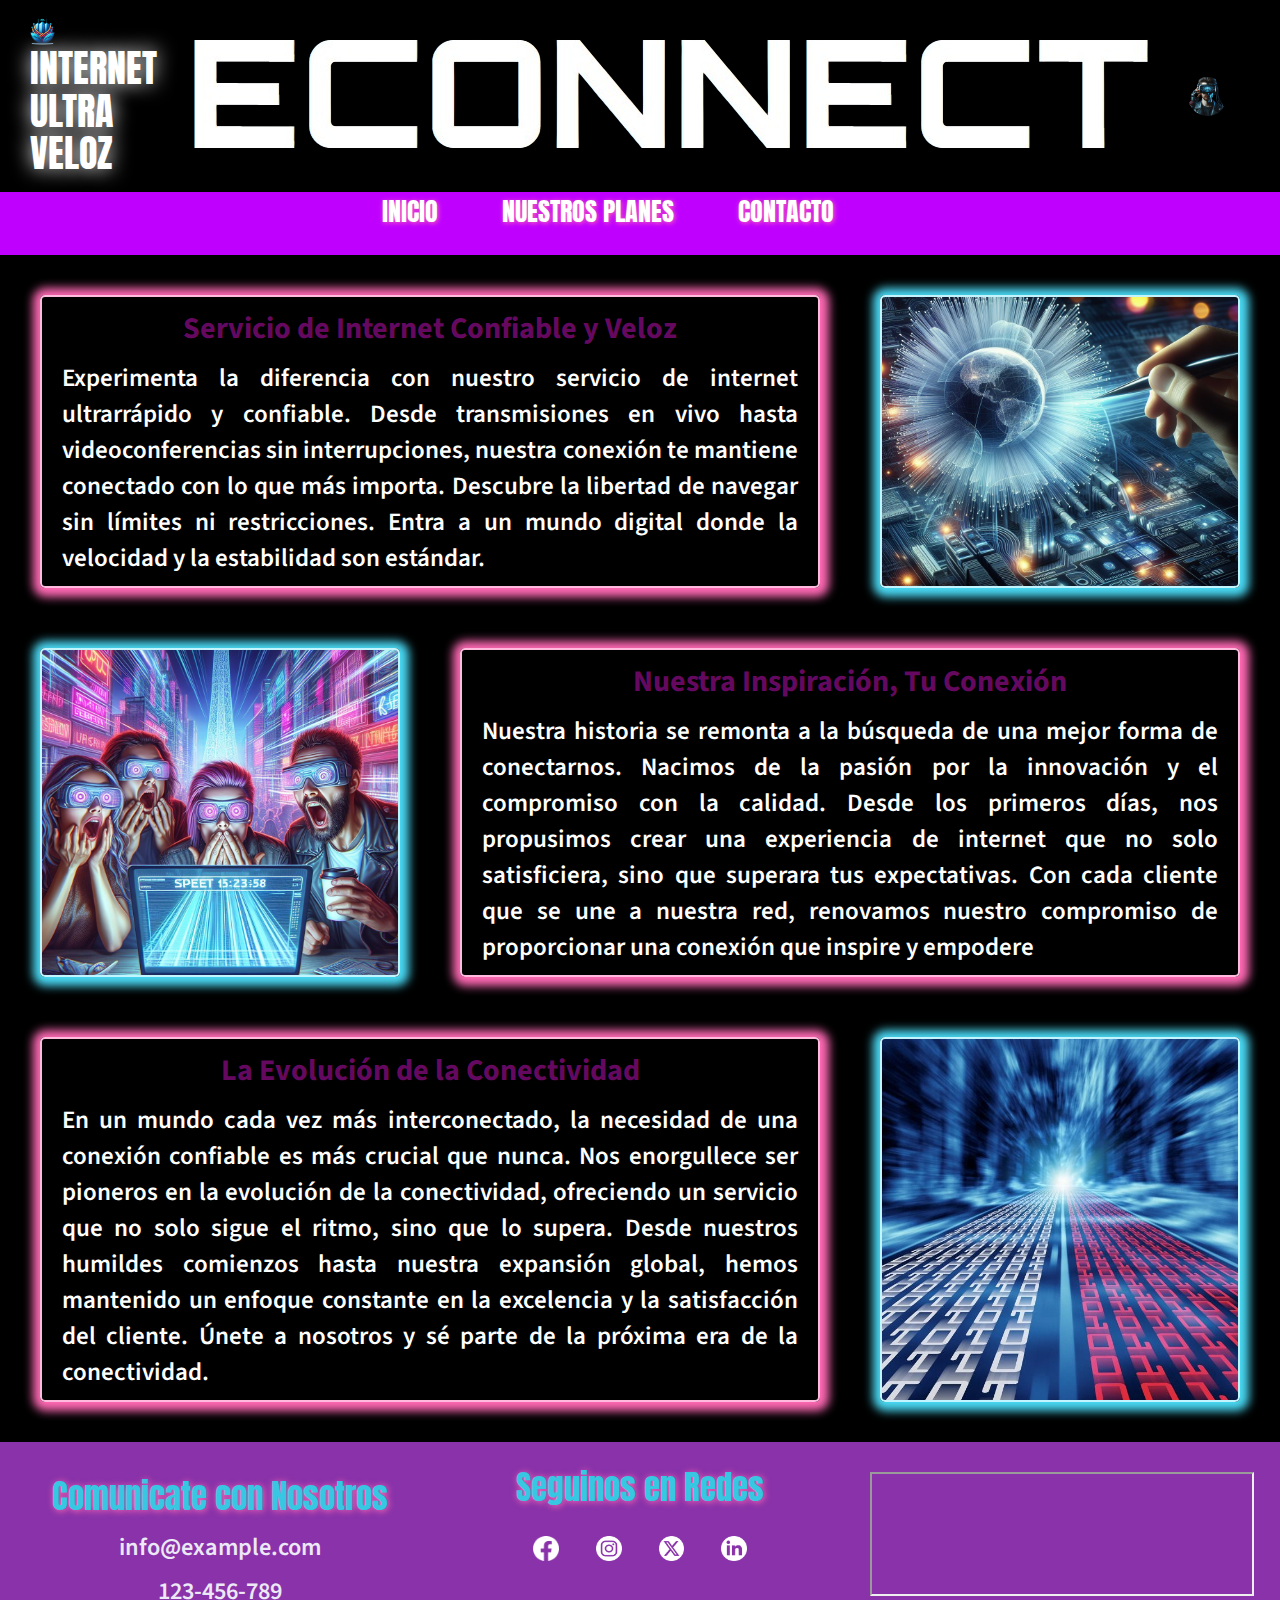
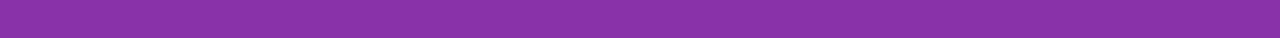
<file: index.html>
<!DOCTYPE html>
<html lang="es">
<head>
    <meta charset="UTF-8">
    <meta name="viewport" content="width=device-width, initial-scale=1.0">
    <link rel="stylesheet" href="css/style2.css">
    <link rel="icon" href="img/logo.ico">
    <title>ECONNECT</title>

    <link rel="preconnect" href="https://fonts.googleapis.com">
    <link rel="preconnect" href="https://fonts.gstatic.com" crossorigin>
    <link href="https://fonts.googleapis.com/css2?family=Anton&display=swap" rel="stylesheet">
    <link href="https://fonts.googleapis.com/css2?family=Source+Sans+3:ital,wght@0,200..900;1,200..900&display=swap" rel="stylesheet">
</head>

<body class="fondo">
    <header>
        <div class="encabezado">           
            <div class="logo-y-titulo">
                <div class="logo">
                    <a href="index.html"><img src="img/logo.png" alt="Logotipo"></a>
                </div>
                <div class="frase1">
                    <h2 class="anton-regular">INTERNET<br> ULTRA VELOZ</h2>
                </div>
            </div>
                <div class="econnect"> <img src="img/ECONNECT.png" id="econnectLOGO"> </div>

            <div class="img_hombre">
                <img src="img/hombre_cyberpunk2.png" id= "hombre_home" alt="Hombre navegando en internet.">
            </div>
        </div>
    </header>

    <nav>
        <div class="contenedor_nav">
            <a href="/index.html" class="anton-regular">INICIO</a>
            <a href="/planes.html" class="anton-regular">NUESTROS PLANES</a>
            <a href="/contacto.html" class="anton-regular">CONTACTO</a>
        </div>
    </nav>


    <main>
            <section>
                <div class="contenedor-grid">  
                       <div class="card item-1">
                            <div class="textos source-sans-3">
                                 <h2>Servicio de Internet Confiable y Veloz</h2>   
                                 <p>Experimenta la diferencia con nuestro servicio de internet ultrarrápido y confiable. Desde transmisiones en vivo hasta
                                videoconferencias sin interrupciones, nuestra conexión te mantiene conectado con lo que más importa. Descubre la
                                libertad de navegar sin límites ni restricciones. Entra a un mundo digital donde la velocidad y la estabilidad son
                                estándar.</p>   
                            </div>
                       </div>

                       <div class="card item-2" style="background-image: url(img/home_1.jpg);"></div>

                       <div class="card item-3" style="background-image: url(img/home_2.jpg);"></div>                      

                        <div class="card item-4">
                            <div class="textos source-sans-3">
                                 <h2>Nuestra Inspiración, Tu Conexión</h2>
                                 <p>Nuestra historia se remonta a la búsqueda de una mejor forma de conectarnos. Nacimos de la pasión por la innovación y el
                                 compromiso con la calidad. Desde los primeros días, nos propusimos crear una experiencia de internet que no solo
                                 satisficiera, sino que superara tus expectativas. Con cada cliente que se une a nuestra red, renovamos nuestro
                                 compromiso de proporcionar una conexión que inspire y empodere</p>
                            </div>
                        </div>

                        <div class="card item-5">
                            <div class="textos source-sans-3">
                                <h2>La Evolución de la Conectividad</h2>
                                <p>En un mundo cada vez más interconectado, la necesidad de una conexión confiable es más crucial que nunca. Nos
                                enorgullece ser pioneros en la evolución de la conectividad, ofreciendo un servicio que no solo sigue el ritmo, sino que
                                lo supera. Desde nuestros humildes comienzos hasta nuestra expansión global, hemos mantenido un enfoque constante en la
                                excelencia y la satisfacción del cliente. Únete a nosotros y sé parte de la próxima era de la conectividad.</p>
                            </div>
                        </div>    
                        
                        <div class="card item-6" style="background-image: url(img/home_3.jpg);"></div>
                </div>    
            </section>
    </main>

    <footer>
        <div class="contenedor-grid2">
            <div class="contacto">           
                <ul>
                    <li><h2 class="anton-regular-footer">Comunicate con Nosotros</h2></li>                
                    <li class="source-sans-3-footer"><!-- Email:  --><a href="mailto:info@example.com">info@example.com</a></li>
                    <li class="source-sans-3-footer"><!-- Teléfono:  --><a href="tel:+123456789">123-456-789</a></li>
                </ul>
            </div>

            <div class="redes">
                <h2 class="anton-regular-footer">Seguinos en Redes</h2>
                    <div class="img-redes">
                        <a href="https://facebook.com"><img src="img/fb_logo.webp" alt="Facebook"></a>
                        <a href="https://instagram.com/"><img src="img/ig_logo.webp" alt="Instagram"></a>
                        <a href="https://x.com/"><img src="img/x_logo.webp" alt="X">
                        <a href="https://linkedin.com/"><img src="img/in_logo.webp" alt="LinkedIn">
                    </div>
            </div>

            <div class="mapa">
                <iframe src="https://www.google.com/maps/embed?pb=!1m18!1m12!1m3!1d104937.0619888282!2d-58.4781034835937!3d-34.7232556!2m3!1f0!2f0!3f0!3m2!1i1024!2i768!4f13.1!3m3!1m2!1s0x95a333e7ab7d6165%3A0xfa90b522a20e3273!2sSanitarios%20El%20Sol!5e0!3m2!1sen!2sar!4v1713818163404!5m2!1sen!2sar" >
                </iframe>
            </div>
        </div>
    </footer>
    <script src="js/main.js"></script>
</body>
</html>
</file>
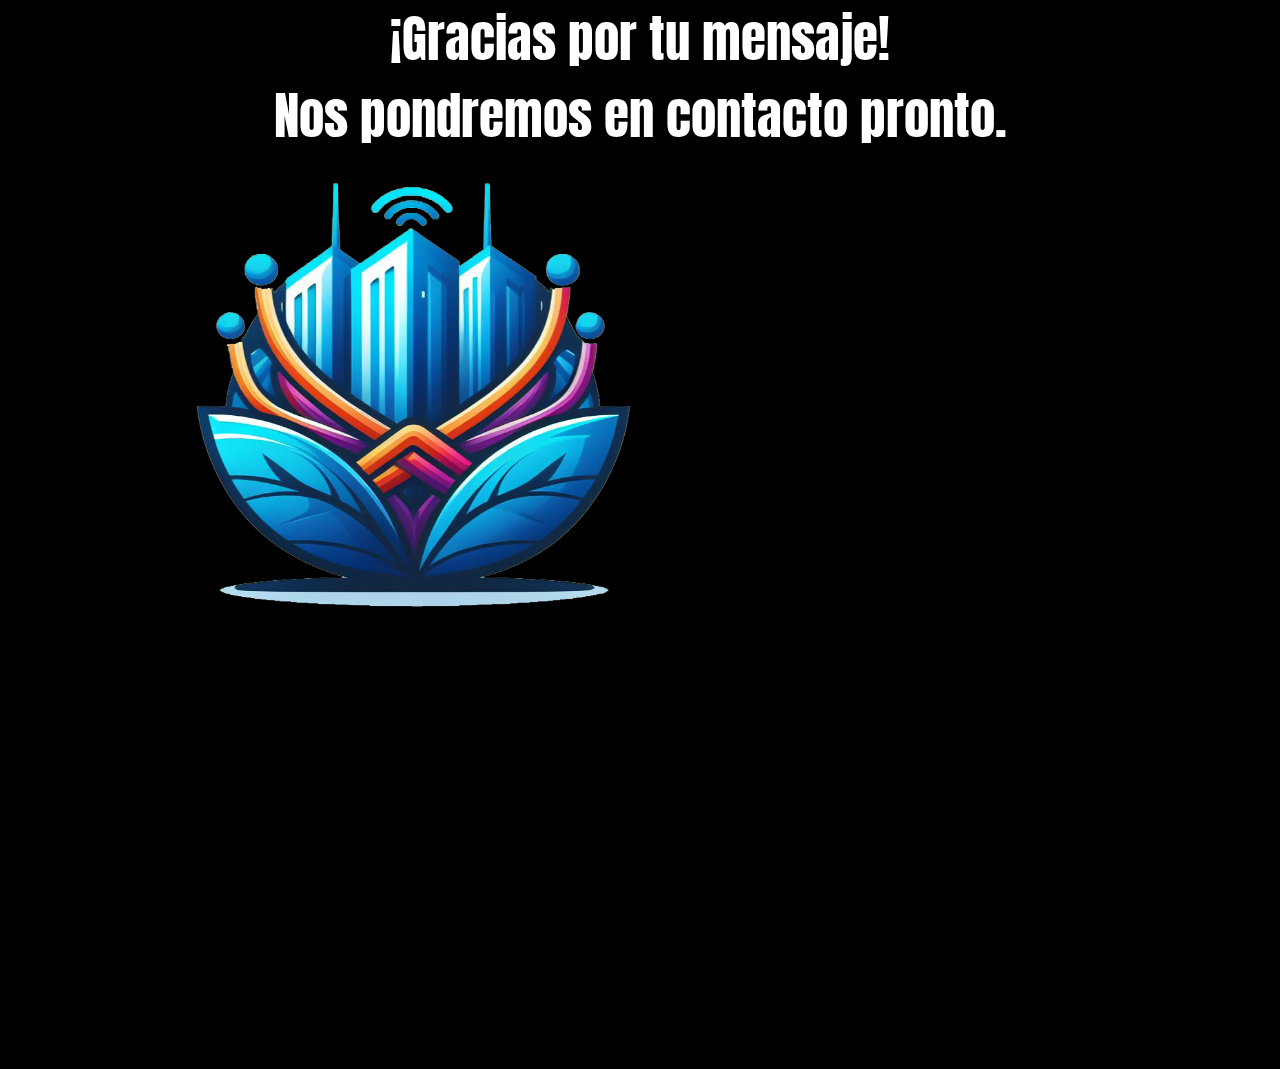
<file: confirmacion.html>
<!DOCTYPE html>
<html lang="es">
<head>
    <meta charset="UTF-8">
    <meta name="viewport" content="width=device-width, initial-scale=1.0">
    <link rel="stylesheet" href="css/style2.css">
    <link rel="stylesheet" href="css/styleForm.css">
    <title>Formulario enviado</title>

    <link href="https://fonts.googleapis.com/css2?family=Anton&display=swap" rel="stylesheet">
</head>

<body class="fondo">
    <div class="cajita_msje"><h2 class="anton-regular form_ok">¡Gracias por tu mensaje!<br>Nos pondremos en contacto pronto.</h2></div>

    <div class="container">
        <div>
            <a href="index.html"><img src="img/logo.png" alt="logo"></a>
        </div>
    </div>
</body>

</html>
</file>
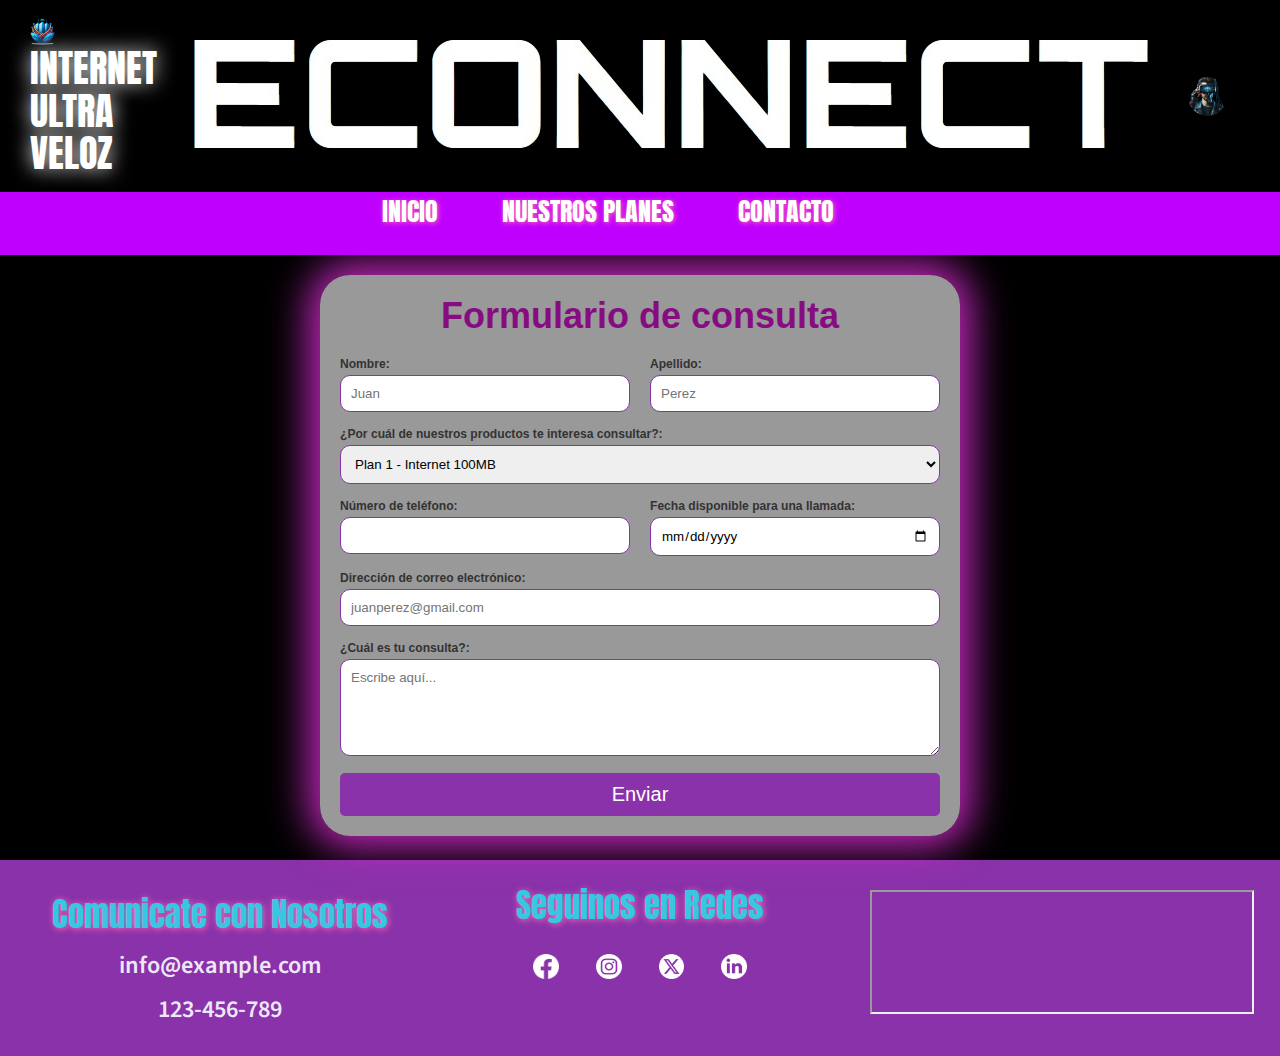
<file: contacto.html>
<!DOCTYPE html>
<html lang="es">
<head>
    <meta charset="UTF-8">
    <meta name="viewport" content="width=device-width, initial-scale=1.0">
    <link rel="stylesheet" href="css/style2.css">
    <link rel="stylesheet" href="css/styleForm.css">
    <title>Contacto</title>

    <link rel="preconnect" href="https://fonts.googleapis.com">
    <link rel="preconnect" href="https://fonts.gstatic.com" crossorigin>
    <link href="https://fonts.googleapis.com/css2?family=Anton&display=swap" rel="stylesheet">
    <link href="https://fonts.googleapis.com/css2?family=Source+Sans+3:ital,wght@0,200..900;1,200..900&display=swap"
        rel="stylesheet">

</head>

<body class="fondo">
    <header>
        <div class="encabezado">
            <div class="logo-y-titulo">
                <div class="logo">
                    <a href="index.html"><img src="img/logo.png" alt="Logotipo"></a>
                </div>
                <div class="frase1">
                    <h2 class="anton-regular">INTERNET<br> ULTRA VELOZ</h2>
                </div>
            </div>
            <div class="econnect"> <img src="img/ECONNECT.png" id="econnectLOGO"> </div>
    
            <div class="img_hombre">
                <img src="img/hombre_cyberpunk2.png" alt="Hombre navegando en internet.">
            </div>
        </div>
    </header>

    <nav>
        <div class="contenedor_nav">
            <a href="/index.html" class="anton-regular">INICIO</a>
            <a href="/planes.html" class="anton-regular">NUESTROS PLANES</a>
            <a href="/contacto.html" class="anton-regular">CONTACTO</a>
        </div>
    </nav>

    
    <div class="contenedor_form">
        <form action="confirmacion.html" method="get" target="_blank">
         
            <h2>Formulario de consulta</h2>
            <div class="flex-container nombre-apellido">
                <div>
                    <label for="nombre">Nombre: </label>
                    <input type="text" id="nombre" placeholder="Juan" required>
                </div>
                <div>
                    <label for="apellido">Apellido: </label>
                    <input type="text" id="apellido" placeholder="Perez" required>
                </div>
            </div>
            
            <div>
                <p>¿Por cuál de nuestros productos te interesa consultar?:</p>
                <select id="planes">
                    <option value="plan1">Plan 1 - Internet 100MB</option>
                    <option value="plan2">Plan 2 - Internet 200MB</option>
                    <option value="plan3">Plan 3 - Internet 300MB</option>
                </select>
            </div>

            <div class="flex-container nro_tel">
                <div>     
                    <label for="telefono">Número de teléfono:</label>
                    <input type="number" id="telefono" required>
                </div>
                <div>
                    <label for="fecha">Fecha disponible para una llamada:</label>
                    <input type="date" id="fecha" name="fecha">
                </div>
            </div>
            
            <div>
                    <label for="correo">Dirección de correo electrónico:</label>
                    <input type="text" id="correo" placeholder="juanperez@gmail.com">
            </div>

            <div>
                <p>¿Cuál es tu consulta?:</p>
                <textarea rows="5" cols="50" placeholder="Escribe aquí..."></textarea>
            </div>

            <div>
                <input type="submit" value="Enviar">
            </div>                               
        </form>
    </div>


        <footer>
            <div class="contenedor-grid2">
                <div class="contacto">
                    <ul>
                        <li>
                            <h2 class="anton-regular-footer">Comunicate con Nosotros</h2>
                        </li>
                        <li class="source-sans-3-footer"><!-- Email:  --><a href="mailto:info@example.com">info@example.com</a>
                        </li>
                        <li class="source-sans-3-footer"><!-- Teléfono:  --><a href="tel:+123456789">123-456-789</a></li>
                    </ul>
                </div>
        
                <div class="redes">
                    <h2 class="anton-regular-footer">Seguinos en Redes</h2>
                    <div class="img-redes">
                        <a href="https://facebook.com"><img src="img/fb_logo.webp" alt="Facebook"></a>
                        <a href="https://instagram.com/"><img src="img/ig_logo.webp" alt="Instagram"></a>
                        <a href="https://x.com/"><img src="img/x_logo.webp" alt="X">
                            <a href="https://linkedin.com/"><img src="img/in_logo.webp" alt="LinkedIn">
                    </div>
                </div>
        
                <div class="mapa">
                    <iframe
                        src="https://www.google.com/maps/embed?pb=!1m18!1m12!1m3!1d104937.0619888282!2d-58.4781034835937!3d-34.7232556!2m3!1f0!2f0!3f0!3m2!1i1024!2i768!4f13.1!3m3!1m2!1s0x95a333e7ab7d6165%3A0xfa90b522a20e3273!2sSanitarios%20El%20Sol!5e0!3m2!1sen!2sar!4v1713818163404!5m2!1sen!2sar">
                    </iframe>
                </div>
            </div>
        </footer>

</body>

</html>
</file>
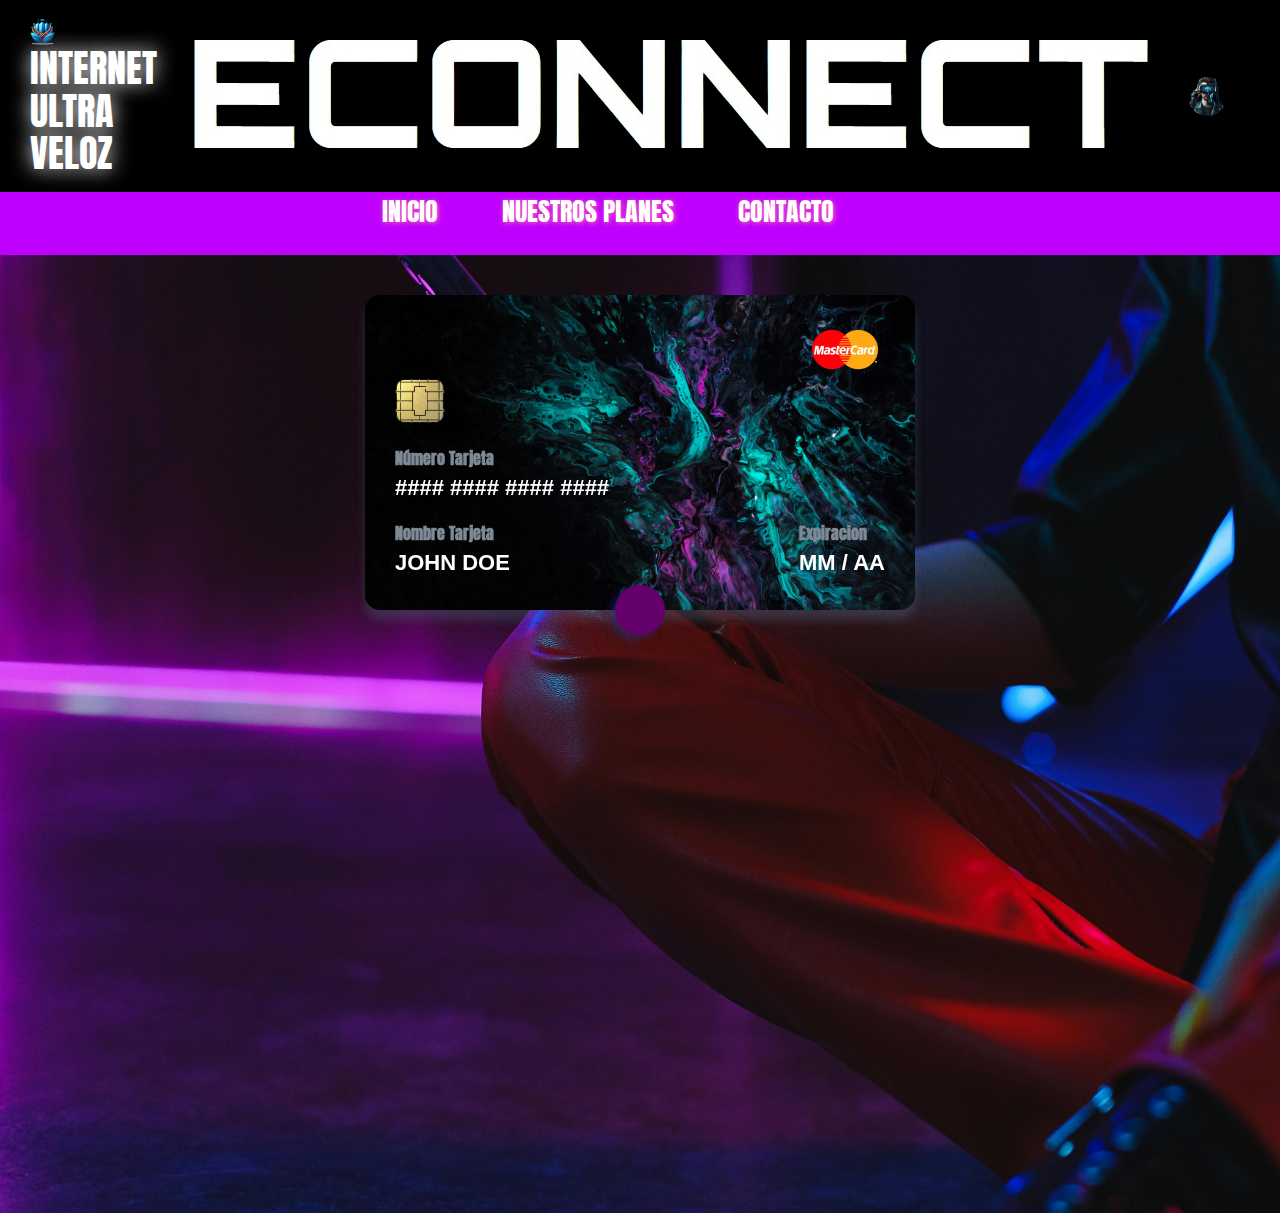
<file: pago.html>
<!DOCTYPE html>
<html lang="es">
<head>
    <meta charset="UTF-8">
    <meta name="viewport" content="width=device-width, initial-scale=1.0">
    <link rel="stylesheet" href="css/style2.css">
    <link rel="stylesheet" href="css/styleForm.css">
    <link rel="stylesheet" href="css/styleTarjeta.css">
    <link rel="icon" href="img/logo.ico">
    <title>Contratacion</title>

    <link rel="preconnect" href="https://fonts.googleapis.com">
    <link rel="preconnect" href="https://fonts.gstatic.com" crossorigin>
    <link href="https://fonts.googleapis.com/css2?family=Anton&display=swap" rel="stylesheet">
    <link href="https://fonts.googleapis.com/css2?family=Source+Sans+3:ital,wght@0,200..900;1,200..900&display=swap"
        rel="stylesheet">


<body class="fondo">

    <header>
        <div class="encabezado">
            <div class="logo-y-titulo">
                <div class="logo">
                    <a href="index.html"><img src="img/logo.png" alt="Logotipo"></a>
                </div>
                <div class="frase1">
                    <h2 class="anton-regular">INTERNET<br> ULTRA VELOZ</h2>
                </div>
            </div>
            <div class="econnect"> <img src="img/ECONNECT.png" id="econnectLOGO"> </div>
    
            <div class="img_hombre">
                <img src="img/hombre_cyberpunk2.png" alt="Hombre navegando en internet.">
            </div>
        </div>
    </header>
    
    <nav>
        <div class="contenedor_nav">
            <a href="/index.html" class="anton-regular">INICIO</a>
            <a href="/planes.html" class="anton-regular">NUESTROS PLANES</a>
            <a href="/contacto.html" class="anton-regular">CONTACTO</a>
        </div>
    </nav>

<!--FORMULARIO DE PAGO-->
<div class="contenedor">

    <!-- Tarjeta -->
    <section class="tarjeta" id="tarjeta">
        <div class="delantera">
            <div class="logo-marca" id="logo-marca">
                <img src="imgTarjeta/mastercard.png" alt=""> 
            </div>
            <img src="imgTarjeta/chip-tarjeta.png" class="chip" alt="">
            <div class="datos">
                <div class="grupo" id="numero">
                    <p class="label">Número Tarjeta</p>
                    <p class="numero">#### #### #### ####</p>
                </div>
                <div class="flexbox">
                    <div class="grupo" id="nombre">
                        <p class="label">Nombre Tarjeta</p>
                        <p class="nombre">John Doe</p>
                    </div>

                    <div class="grupo" id="expiracion">
                        <p class="label">Expiracion</p>
                        <p class="expiracion"><span class="mes">MM</span> / <span class="year">AA</span></p>
                    </div>
                </div>
            </div>
        </div>

        <div class="trasera">
            <div class="barra-magnetica"></div>
            <div class="datos">
                <div class="grupo" id="firma">
                    <p class="label">Firma</p>
                    <div class="firma"><p></p></div>
                </div>
                <div class="grupo" id="ccv">
                    <p class="label">CCV</p>
                    <p class="ccv"></p>
                </div>
            </div>
            <p class="leyenda">Lorem ipsum dolor sit amet consectetur adipisicing elit. Accusamus exercitationem, voluptates illo.</p>
            <a href="#" class="link-banco">https://github.com/leobelloso/tp_grupal</a>
        </div>
    </section>

    <!-- Contenedor Boton Abrir Formulario -->
    <div class="contenedor-btn">
        <button class="btn-abrir-formulario" id="btn-abrir-formulario">
            <i class="fas fa-plus"></i>
        </button>
    </div>

    <!-- Formulario -->
    <form action="confirmacion.html" method="get" id="formulario-tarjeta" class="formulario-tarjeta">
        <div class="grupo">
            <label for="inputNumero">Número Tarjeta</label>
            <input type="text" id="inputNumero" maxlength="19" autocomplete="off">
        </div>
        <div class="grupo">
            <label for="inputNombre">Nombre</label>
            <input type="text" id="inputNombre" maxlength="19" autocomplete="off">
        </div>
        <div class="flexbox">
            <div class="grupo expira">
                <label for="selectMes">Expiracion</label>
                <div class="flexbox">
                    <div class="grupo-select">
                        <select name="mes" id="selectMes">
                            <option disabled selected>Mes</option>
                        </select>
                        <i class="fas fa-angle-down"></i>
                    </div>
                    <div class="grupo-select">
                        <select name="year" id="selectYear">
                            <option disabled selected>Año</option>
                        </select>
                        <i class="fas fa-angle-down"></i>
                    </div>
                </div>
            </div>

            <div class="grupo ccv">
                <label for="inputCCV">CCV</label>
                <input type="text" id="inputCCV" maxlength="3">
            </div>
        </div>
            <button type="submit" class="btn-enviar">Enviar</button>
    </form>
</div>

<script src="js/script.js"></script>
<!--FIN DE FORMULARIO-->

</body>
</html>
</file>
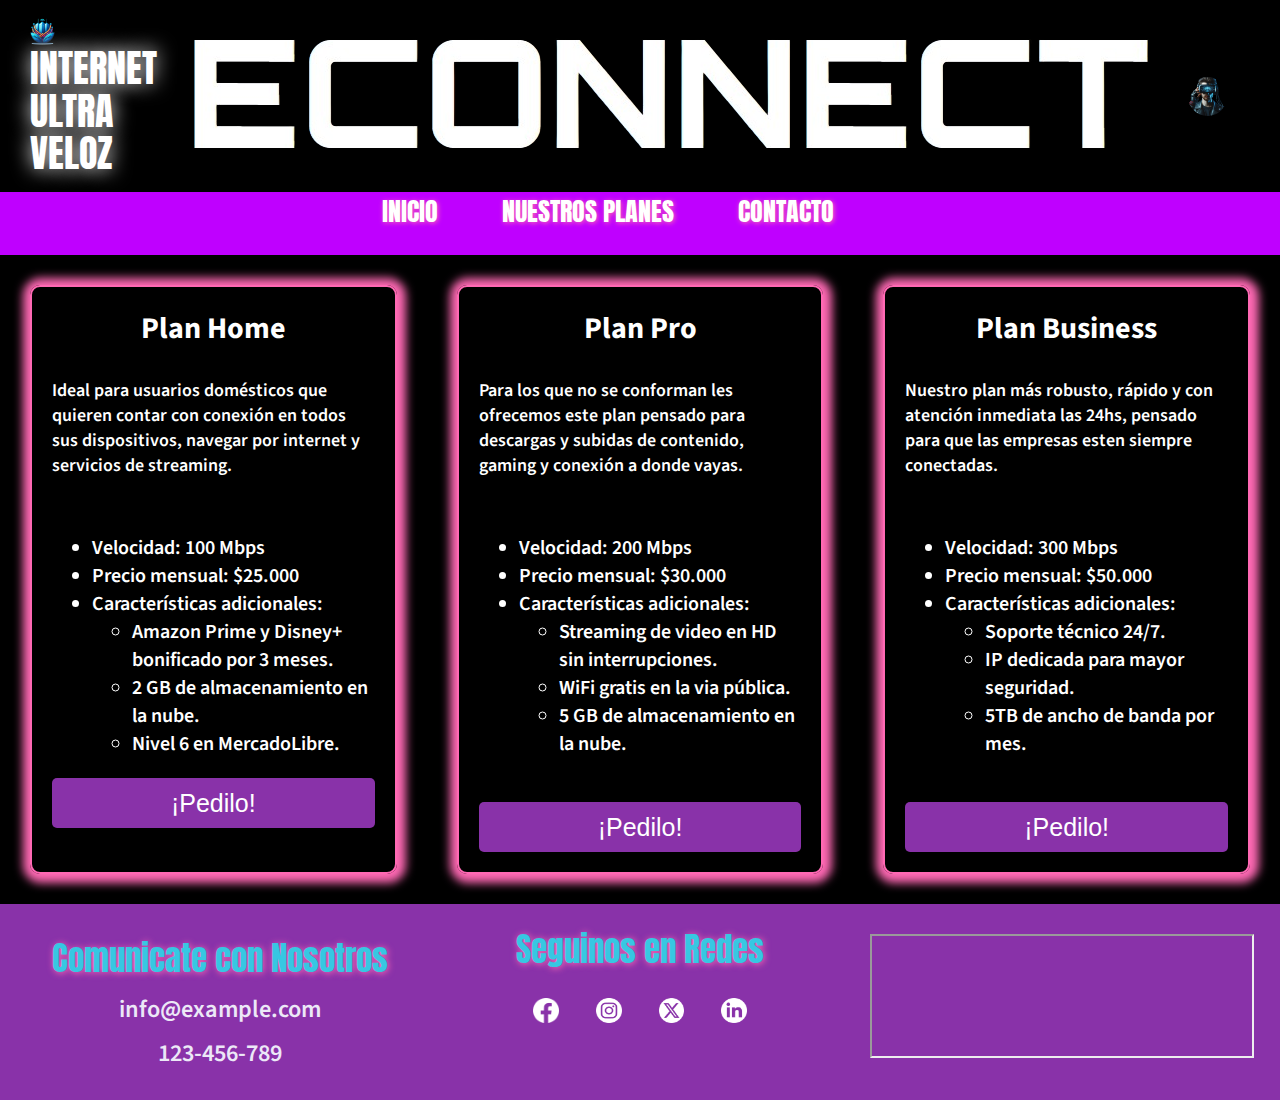
<file: planes.html>
<!DOCTYPE html>
<html lang="es">
    <head>
        <meta charset="UTF-8">
        <meta name="viewport" content="width=device-width, initial-scale=1.0">
        <link rel="stylesheet" href="css/style2.css">
        <link rel="icon" href="img/logo.ico">
        <title>Nuestro planes</title>

        <link rel="preconnect" href="https://fonts.googleapis.com">
        <link rel="preconnect" href="https://fonts.gstatic.com" crossorigin>
        <link href="https://fonts.googleapis.com/css2?family=Anton&display=swap" rel="stylesheet">
        <link href="https://fonts.googleapis.com/css2?family=Source+Sans+3:ital,wght@0,200..900;1,200..900&display=swap" rel="stylesheet">
    </head>

    <body class="fondo">
        
        <header>
            <div class="encabezado">
                <div class="logo-y-titulo">
                    <div class="logo">
                        <a href="index.html"><img src="img/logo.png" alt="Logotipo"></a>
                    </div>
                    <div class="frase1">
                        <h2 class="anton-regular">INTERNET<br> ULTRA VELOZ</h2>
                    </div>
                </div>
                <div class="econnect"> <img src="img/ECONNECT.png" id="econnectLOGO"> </div>
        
                <div class="img_hombre">
                    <img src="img/hombre_cyberpunk2.png" alt="Hombre navegando en internet.">
                </div>
            </div>
        </header>
        
        <nav>
            <div class="contenedor_nav">
                <a href="/index.html" class="anton-regular">INICIO</a>
                <a href="/planes.html" class="anton-regular">NUESTROS PLANES</a>
                <a href="/contacto.html" class="anton-regular">CONTACTO</a>
            </div>
        </nav>

        <!-- PLANES -->
            <section class="flex">
                <article class="cajita source-sans-3">
                        <h2 class="cambiarP1" style="text-align: center">Plan Home</h2>
                        <br>
                        <p>Ideal para usuarios domésticos que quieren contar con conexión en todos sus dispositivos, navegar por internet y servicios de streaming.</p>
                        <br><br>
                        <ul>
                            <li>Velocidad: 100 Mbps</li>
                            <li>Precio mensual: $25.000</li>
                            <li>Características adicionales:</li>
                            <ul>
                                <li>Amazon Prime y Disney+ bonificado por 3 meses.</li>
                                <li>2 GB de almacenamiento en la nube.</li>
                                <li class="fin-texto">Nivel 6 en MercadoLibre.</li>
                            </ul>
                        </ul>
                        <div class="boton-pedilo">
                            <a href="pago.html">
                                <button>¡Pedilo!</button>
                            </a>
                        </div>
                </article>

                <article class="cajita source-sans-3">
                    <h2 class="cambiarP2" style="text-align: center">Plan Pro</h2>
                    <br>
                    <p>Para los que no se conforman les ofrecemos este plan pensado para descargas y subidas de contenido, gaming y conexión a donde vayas.</p>
                    <br><br>
                    <ul>
                        <li>Velocidad: 200 Mbps</li>
                        <li>Precio mensual: $30.000</li>
                        <li>Características adicionales:</li>
                        <ul>
                            <li>Streaming de video en HD sin interrupciones.</li>
                            <li>WiFi gratis en la via pública.</li>
                            <li class="fin-texto2">5 GB de almacenamiento en la nube.</li>
                        </ul>
                    </ul>
                    <div class="boton-pedilo">
                        <a href="pago.html">
                            <button>¡Pedilo!</button>
                        </a>
                    </div>
            </article>
            
            <article class="cajita source-sans-3">
                <h2 class="cambiarP3" style="text-align: center">Plan Business</h2>
                <br>
                <p>Nuestro plan más robusto, rápido y con atención inmediata las 24hs, pensado para que las empresas esten siempre conectadas.</p>
                <br><br>
                <ul>
                    <li>Velocidad: 300 Mbps</li>
                    <li>Precio mensual: $50.000</li>
                    <li>Características adicionales:</li>
                    <ul>
                        <li>Soporte técnico 24/7.</li>
                        <li>IP dedicada para mayor seguridad.</li>
                        <li class="fin-texto2">5TB de ancho de banda por mes.</li>
                    </ul>
                </ul>
                <div class="boton-pedilo">
                    <a href="pago.html">
                        <button>¡Pedilo!</button>
                    </a>
                </div>
        </article>
        </section>
    <!-- FIN PLANES -->
        
        <footer>
            <div class="contenedor-grid2">
                <div class="contacto">
                    <ul>
                        <li>
                            <h2 class="anton-regular-footer">Comunicate con Nosotros</h2>
                        </li>
                        <li class="source-sans-3-footer"><!-- Email:  --><a href="mailto:info@example.com">info@example.com</a>
                        </li>
                        <li class="source-sans-3-footer"><!-- Teléfono:  --><a href="tel:+123456789">123-456-789</a></li>
                    </ul>
                </div>

                <div class="redes">
                    <h2 class="anton-regular-footer">Seguinos en Redes</h2>
                    <div class="img-redes">
                        <a href="https://facebook.com"><img src="img/fb_logo.webp" alt="Facebook"></a>
                        <a href="https://instagram.com/"><img src="img/ig_logo.webp" alt="Instagram"></a>
                        <a href="https://x.com/"><img src="img/x_logo.webp" alt="X">
                            <a href="https://linkedin.com/"><img src="img/in_logo.webp" alt="LinkedIn">
                    </div>
                </div>

                <div class="mapa">
                    <iframe
                        src="https://www.google.com/maps/embed?pb=!1m18!1m12!1m3!1d104937.0619888282!2d-58.4781034835937!3d-34.7232556!2m3!1f0!2f0!3f0!3m2!1i1024!2i768!4f13.1!3m3!1m2!1s0x95a333e7ab7d6165%3A0xfa90b522a20e3273!2sSanitarios%20El%20Sol!5e0!3m2!1sen!2sar!4v1713818163404!5m2!1sen!2sar">
                    </iframe>
                </div>
            </div>
        </footer>
        <script src="js/planes.js"></script>
    </body>
</html>
</file>
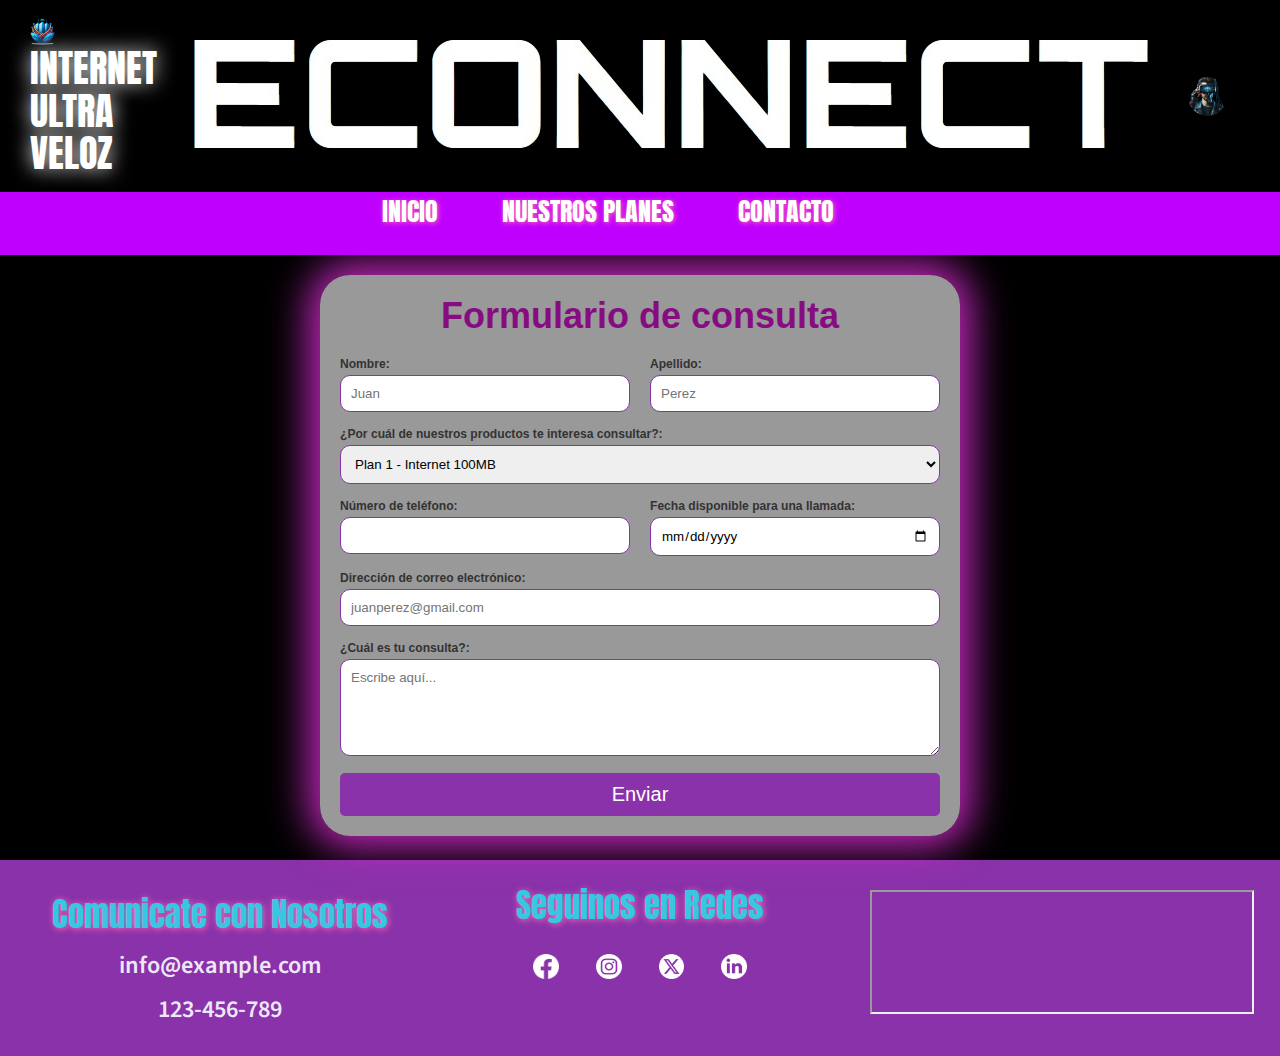
<file: tp_grupal/TPGrupal-main/contacto.html>
<!DOCTYPE html>
<html lang="es">
<head>
    <meta charset="UTF-8">
    <meta name="viewport" content="width=device-width, initial-scale=1.0">
    <link rel="stylesheet" href="css/style2.css">
    <link rel="stylesheet" href="css/styleForm.css">
    <title>Contacto</title>

    <link rel="preconnect" href="https://fonts.googleapis.com">
    <link rel="preconnect" href="https://fonts.gstatic.com" crossorigin>
    <link href="https://fonts.googleapis.com/css2?family=Anton&display=swap" rel="stylesheet">
    <link href="https://fonts.googleapis.com/css2?family=Source+Sans+3:ital,wght@0,200..900;1,200..900&display=swap"
        rel="stylesheet">

</head>

<body class="fondo">
    <header>
        <div class="encabezado">
            <div class="logo-y-titulo">
                <div class="logo">
                    <a href="index.html"><img src="img/logo.png" alt="Logotipo"></a>
                </div>
                <div class="frase1">
                    <h2 class="anton-regular">INTERNET<br> ULTRA VELOZ</h2>
                </div>
            </div>
            <div class="econnect"> <img src="img/ECONNECT.png" id="econnectLOGO"> </div>
    
            <div class="img_hombre">
                <img src="img/hombre_cyberpunk2.png" alt="Hombre navegando en internet.">
            </div>
        </div>
    </header>

    <nav>
        <div class="contenedor_nav">
            <a href="/index.html" class="anton-regular">INICIO</a>
            <a href="/planes.html" class="anton-regular">NUESTROS PLANES</a>
            <a href="/contacto.html" class="anton-regular">CONTACTO</a>
        </div>
    </nav>

    
    <div class="contenedor_form"><form action="confirmacion.html" method="get" target="_blank">
         
            <h2>Formulario de consulta</h2>
            <div class="flex-container nombre-apellido">
                <div>
                    <label for="nombre">Nombre: </label>
                    <input type="text" id="nombre" name="nombre" placeholder="Juan" required>
                </div>
                <div>
                <label for="apellido">Apellido: </label>
                <input type="text" id="apellido" name="apellido" placeholder="Perez" required>
                </div>
            </div>
            
            <div>
                <p>¿Por cuál de nuestros productos te interesa consultar?:</p>
                <select name="planes" id="planes">
                    <option value="plan1">Plan 1 - Internet 100MB</option>
                    <option value="plan2">Plan 2 - Internet 200MB</option>
                    <option value="plan3">Plan 3 - Internet 300MB</option>
                </select>
            </div>

            <div class="flex-container nro_tel">
                <div>     
                    <p>Número de teléfono:</p>
                    <label for="telefono"></label>
                    <input type="number" id="telefono" required>
                </div>
                <div>
                    <p>Fecha disponible para una llamada:</p>
                    <label for="fecha"></label>
                    <input type="date" id="fecha" name="fecha">
                </div>
            </div>
                
            <div>
                <p>Dirección de correo electrónico:</p>
                <label for="correo"></label>
                <input type="text" id="correo" placeholder="juanperez@gmail.com">
            </div>

            <div>
                <p>¿Cuál es tu consulta?:</p>
                <textarea name="comentario" id="comentario" rows="5" cols="50" placeholder="Escribe aquí..."></textarea>
            </div>
            <div>
                <input type="submit" value="Enviar">
            </div>                               
    </form></div>


        <footer>
            <div class="contenedor-grid2">
                <div class="contacto">
                    <ul>
                        <li>
                            <h2 class="anton-regular-footer">Comunicate con Nosotros</h2>
                        </li>
                        <li class="source-sans-3-footer"><!-- Email:  --><a href="mailto:info@example.com">info@example.com</a>
                        </li>
                        <li class="source-sans-3-footer"><!-- Teléfono:  --><a href="tel:+123456789">123-456-789</a></li>
                    </ul>
                </div>
        
                <div class="redes">
                    <h2 class="anton-regular-footer">Seguinos en Redes</h2>
                    <div class="img-redes">
                        <a href="https://facebook.com"><img src="img/fb_logo.webp" alt="Facebook"></a>
                        <a href="https://instagram.com/"><img src="img/ig_logo.webp" alt="Instagram"></a>
                        <a href="https://x.com/"><img src="img/x_logo.webp" alt="X">
                            <a href="https://linkedin.com/"><img src="img/in_logo.webp" alt="LinkedIn">
                    </div>
                </div>
        
                <div class="mapa">
                    <iframe
                        src="https://www.google.com/maps/embed?pb=!1m18!1m12!1m3!1d104937.0619888282!2d-58.4781034835937!3d-34.7232556!2m3!1f0!2f0!3f0!3m2!1i1024!2i768!4f13.1!3m3!1m2!1s0x95a333e7ab7d6165%3A0xfa90b522a20e3273!2sSanitarios%20El%20Sol!5e0!3m2!1sen!2sar!4v1713818163404!5m2!1sen!2sar">
                    </iframe>
                </div>
            </div>
        </footer>

</body>

</html>
</file>
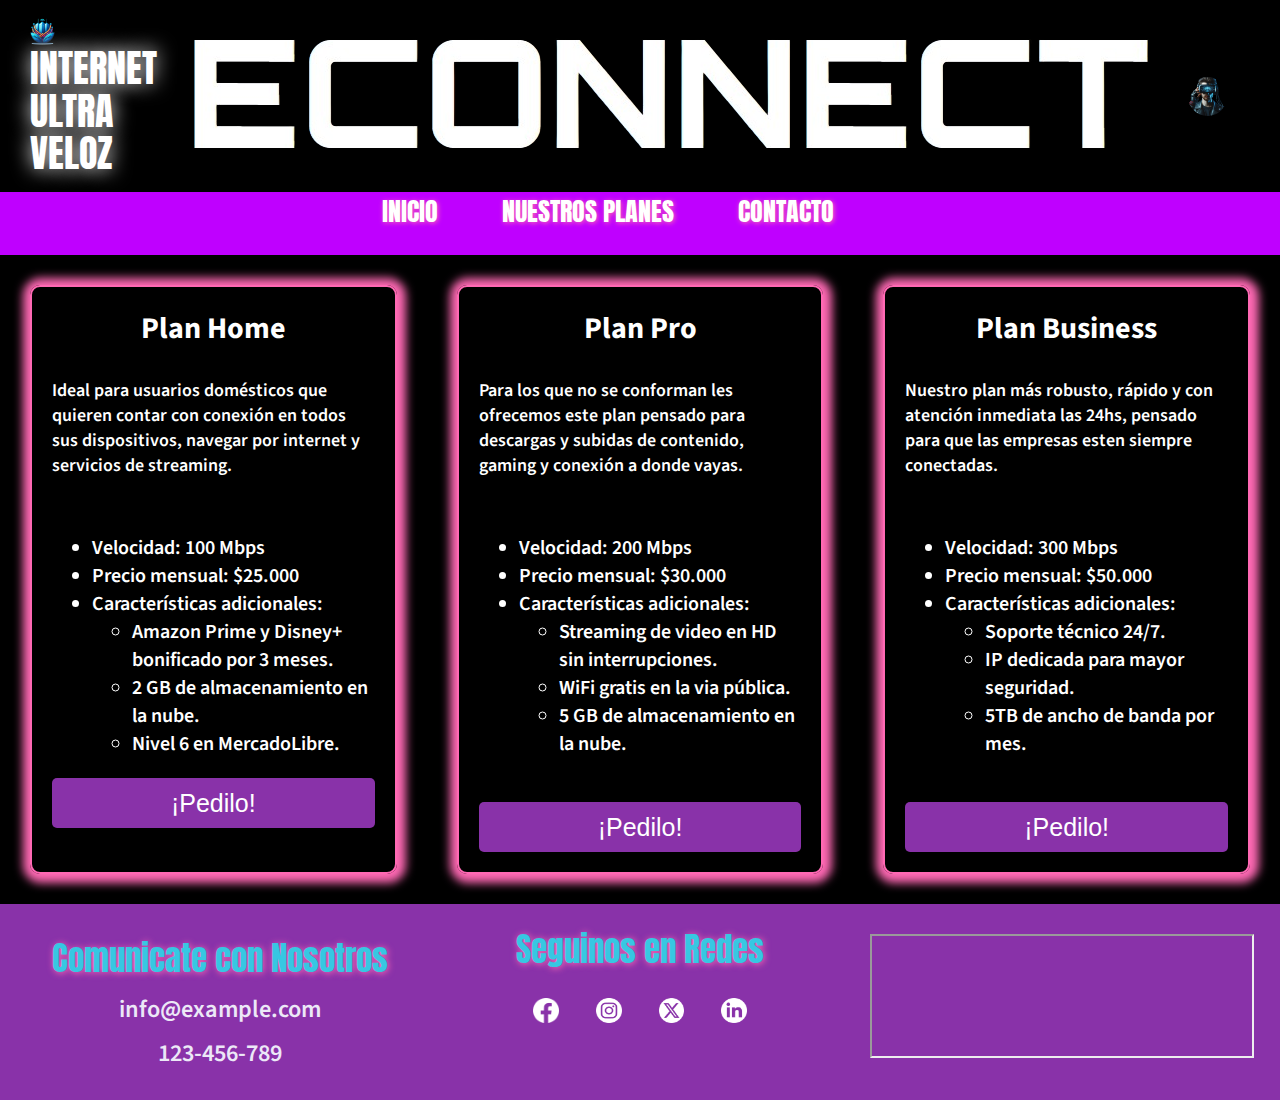
<file: tp_grupal/TPGrupal-main/planes.html>
<!DOCTYPE html>
<html lang="es">
    <head>
        <meta charset="UTF-8">
        <meta name="viewport" content="width=device-width, initial-scale=1.0">
        <link rel="stylesheet" href="css/style2.css">
        <link rel="icon" href="img/logo.ico">
        <title>Nuestro planes</title>

        <link rel="preconnect" href="https://fonts.googleapis.com">
        <link rel="preconnect" href="https://fonts.gstatic.com" crossorigin>
        <link href="https://fonts.googleapis.com/css2?family=Anton&display=swap" rel="stylesheet">
        <link href="https://fonts.googleapis.com/css2?family=Source+Sans+3:ital,wght@0,200..900;1,200..900&display=swap" rel="stylesheet">
    </head>

    <body class="fondo">

        <header>
            <div class="encabezado">
                <div class="logo-y-titulo">
                    <div class="logo">
                        <a href="index.html"><img src="img/logo.png" alt="Logotipo"></a>
                    </div>
                    <div class="frase1">
                        <h2 class="anton-regular">INTERNET<br> ULTRA VELOZ</h2>
                    </div>
                </div>
                <div class="econnect"> <img src="img/ECONNECT.png" id="econnectLOGO"> </div>
        
                <div class="img_hombre">
                    <img src="img/hombre_cyberpunk2.png" alt="Hombre navegando en internet.">
                </div>
            </div>
        </header>
        
        <nav>
            <div class="contenedor_nav">
                <a href="/index.html" class="anton-regular">INICIO</a>
                <a href="/planes.html" class="anton-regular">NUESTROS PLANES</a>
                <a href="/contacto.html" class="anton-regular">CONTACTO</a>
            </div>
        </nav>

        <!-- PLANES -->
            <section class="flex">
                <article class="cajita source-sans-3">
                        <h2 style="text-align: center">Plan Home</h2>
                        <br>
                        <p>Ideal para usuarios domésticos que quieren contar con conexión en todos sus dispositivos, navegar por internet y servicios de streaming.</p>
                        <br><br>
                        <ul>
                            <li>Velocidad: 100 Mbps</li>
                            <li>Precio mensual: $25.000</li>
                            <li>Características adicionales:</li>
                            <ul>
                                <li>Amazon Prime y Disney+ bonificado por 3 meses.</li>
                                <li>2 GB de almacenamiento en la nube.</li>
                                <li class="fin-texto">Nivel 6 en MercadoLibre.</li>
                            </ul>
                        </ul>
                        <div class="boton-pedilo">
                            <a href="pago.html">
                                <button>¡Pedilo!</button>
                            </a>
                        </div>
                </article>

                <article class="cajita source-sans-3">
                    <h2 style="text-align: center">Plan Pro</h2>
                    <br>
                    <p>Para los que no se conforman les ofrecemos este plan pensado para descargas y subidas de contenido, gaming y conexión a donde vayas.</p>
                    <br><br>
                    <ul>
                        <li>Velocidad: 200 Mbps</li>
                        <li>Precio mensual: $30.000</li>
                        <li>Características adicionales:</li>
                        <ul>
                            <li>Streaming de video en HD sin interrupciones.</li>
                            <li>WiFi gratis en la via pública.</li>
                            <li class="fin-texto2">5 GB de almacenamiento en la nube.</li>
                        </ul>
                    </ul>
                    <div class="boton-pedilo">
                        <a href="pago.html">
                            <button>¡Pedilo!</button>
                        </a>
                    </div>
            </article>
            
            <article class="cajita source-sans-3">
                <h2 style="text-align: center">Plan Business</h2>
                <br>
                <p>Nuestro plan más robusto, rápido y con atención inmediata las 24hs, pensado para que las empresas esten siempre conectadas.</p>
                <br><br>
                <ul>
                    <li>Velocidad: 300 Mbps</li>
                    <li>Precio mensual: $50.000</li>
                    <li>Características adicionales:</li>
                    <ul>
                        <li>Soporte técnico 24/7.</li>
                        <li>IP dedicada para mayor seguridad.</li>
                        <li class="fin-texto2">5TB de ancho de banda por mes.</li>
                    </ul>
                </ul>
                <div class="boton-pedilo">
                    <a href="pago.html">
                        <button>¡Pedilo!</button>
                    </a>
                </div>
        </article>
        </section>
    <!-- FIN PLANES -->
        
        <footer>
            <div class="contenedor-grid2">
                <div class="contacto">
                    <ul>
                        <li>
                            <h2 class="anton-regular-footer">Comunicate con Nosotros</h2>
                        </li>
                        <li class="source-sans-3-footer"><!-- Email:  --><a href="mailto:info@example.com">info@example.com</a>
                        </li>
                        <li class="source-sans-3-footer"><!-- Teléfono:  --><a href="tel:+123456789">123-456-789</a></li>
                    </ul>
                </div>

                <div class="redes">
                    <h2 class="anton-regular-footer">Seguinos en Redes</h2>
                    <div class="img-redes">
                        <a href="https://facebook.com"><img src="img/fb_logo.webp" alt="Facebook"></a>
                        <a href="https://instagram.com/"><img src="img/ig_logo.webp" alt="Instagram"></a>
                        <a href="https://x.com/"><img src="img/x_logo.webp" alt="X">
                            <a href="https://linkedin.com/"><img src="img/in_logo.webp" alt="LinkedIn">
                    </div>
                </div>

                <div class="mapa">
                    <iframe
                        src="https://www.google.com/maps/embed?pb=!1m18!1m12!1m3!1d104937.0619888282!2d-58.4781034835937!3d-34.7232556!2m3!1f0!2f0!3f0!3m2!1i1024!2i768!4f13.1!3m3!1m2!1s0x95a333e7ab7d6165%3A0xfa90b522a20e3273!2sSanitarios%20El%20Sol!5e0!3m2!1sen!2sar!4v1713818163404!5m2!1sen!2sar">
                    </iframe>
                </div>
            </div>
        </footer>
    </body>
</html>
</file>
<file: css/style2.css>
* {
    margin: 0;
}

.responsive {
    width: 100%;
    height: auto;
}

:root {
    font-size: 10px;
}

article p,h2,li {
    /* text-align: center; */
    color: white;
}

br+p {
    font-size: 90%; // Controla el font size del texto descriptivo en planes.html.
}


/*HEADER*//*HEADER*//*HEADER*//*HEADER*//*HEADER*//*HEADER*//*HEADER*//*HEADER*//*HEADER*//*HEADER*/
header {
    background-color: black;
    color: white;
}

 .encabezado {
    display: flex;
    align-items: center;
    justify-content: center;
} 

 .logo-y-titulo {
    display: flex;
    flex-direction: column;
    align-items: flex-start;
    padding: 10px 0px 10px 30px;
} 

.img_hombre {
    display: flex;
    flex-direction: column;
    align-items: flex-start;
    padding: 10px 30px 10px 0px;
}

.img_hombre img {
    margin-left: 5%;
    border-radius: 30px;
    width: 60%;
}

.logo img {
    width: 20%;
}

.frase1 h2 {
    line-height: 1.1;
    font-size: 3vw;
    color: white;
    text-shadow: 0 0 20px rgb(255, 255, 255);
}

.anton-regular {
    font-family: "Anton", sans-serif;
    font-weight: 400;
    font-style: normal;
}
/*FIN HEADER*//*FIN HEADER*//*FIN HEADER*//*FIN HEADER*//*FIN HEADER*//*FIN HEADER*//*FIN HEADER*/

/*NAV*/ /*NAV*/ /*NAV*/ /*NAV*/ /*NAV*/ /*NAV*/ /*NAV*/ /*NAV*/ /*NAV*/ /*NAV*/ /*NAV*/ /*NAV*/ 
nav a {
    color: rgb(255, 255, 255);
    font-family: Verdana, Geneva, Tahoma, sans-serif;
    text-decoration: none;
    font-size: 2vw;
    padding-right: 5%;
}

nav a:hover {
    color: rgb(56, 3, 73);
}

.contenedor_nav {
    background-color: #bf00ff;
    height: 7vh;
    display: flex;
    justify-content: center;
    position: sticky;
    text-shadow: 1px 1px 5px hotpink;
}
/*FIN NAV*/ /*FIN NAV*/ /*FIN NAV*/ /*FIN NAV*/ /*FIN NAV*/ /*FIN NAV*/ /*FIN NAV*/ /*FIN NAV*/


/*GRID EN BODY>MAIN*/ /*GRID EN BODY>MAIN*/ /*GRID EN BODY>MAIN*/ /*GRID EN BODY>MAIN*/
.fondo {
    /* background-image: url(/img/homepage.jpg); */
    background-color: black;
    position: relative;
    background-size: cover;
    background-repeat: no-repeat;
}

.contenedor-grid { /*contenedor padre*/
    display: grid;
    grid-template-columns: repeat(3, 1fr);
    gap: 2rem;
    padding: 2rem;
    /* column-gap: 10px;
    row-gap: 20px;
    column-gap: 100px; */
}

.card {
    padding: 1rem 2rem 1rem 2rem;
    margin: 2rem;
    text-align: center;    
    border-radius: 0.5em;    
    opacity: 1;
}

.card.item-1, .card.item-4, .card.item-5 {
    box-shadow: 1px 1px 10px 8px hotpink;
    border: 2px solid rgb(254, 187, 221);
}

.card.item-2, .card.item-3, .card.item-6 {
    box-shadow: 1px 1px 10px 8px #49D9F4;
    border: 2px solid #c2f4fd;
}

.item-1, .item-5{
        grid-column-start: 1;
        grid-column-end: 3;
}

.item-4 {
    grid-column-start: 2;
    grid-column-end: 4;
}

.textos p{
    color: white;
    font-size: 2.5rem;
    text-align: justify;
}

.textos h2 {
    color:rgba(135, 12, 129, 0.767);;
    font-size: 3rem;
    text-align: center;
    padding: 0 0 1rem 0;
}

.source-sans-3 {
    font-family: "Source Sans 3", sans-serif;
    font-optical-sizing: auto;
    font-weight: 600; // <weight>: Use a value from 200 to 900;
    font-style: normal;
}

.card.item-2, .card.item-3, .card.item-6 {
    background-size: cover;
    background-position: center;
    background-repeat: no-repeat;
}
/*FIN GRID EN BODY>MAIN*/ /*FIN GRID EN BODY>MAIN*/ /*FIN GRID EN BODY>MAIN*/ /*FIN GRID EN BODY>MAIN*/


/*FOOTER*/ /*FOOTER*/ /*FOOTER*/ /*FOOTER*/ /*FOOTER*/ /*FOOTER*//*FOOTER*/ /*FOOTER*/
footer {
    background-color: #8932a9; 
    color: white;
    font-size: 3.2vh;
}

.contenedor-grid2 { /*contenedor padre*/
    display: grid; 
    grid-template-columns: repeat(3, 1fr);
    gap: 2rem;
    padding: 2rem;
}

footer a:link {
    color: #ECE8F7;
    text-decoration: none;
    /* text-shadow: 1px 1px 5px #49D9F4; */
}

footer a:hover {
    /* color: rgb(56, 3, 73); */
    text-shadow: 1px 1px 8px #49D9F4;
    font-size: 3vh;
}

.contacto ul, .redes h2 {
    list-style: none;
    margin: 0;
    padding: 0;
    text-align: center;
}

.contacto li {
    margin: 1vh 0; 
    /* margin-bottom: 10px; */    
}

.img-redes {
    display: flex;
    justify-content: center;
    gap: 1rem;
    padding: 1rem;
}

.redes img {
    margin: 1.5vh;
    width: 2vw;
}

.redes a:link, a:visited, a:active {
    text-decoration: none;
}

.redes img:hover {
    /* color: rgb(56, 3, 73); */
    filter: drop-shadow(1px 1px 7px #49D9F4);
    /* width: 30px; */
}

.mapa {
    position: relative;
    padding-bottom: 30%;
    margin: 1rem;
}

.mapa iframe {
    position: absolute;
    top: 10;
    left: 10;
    width: 100%;
    height: 100%;
}

.anton-regular-footer {
    font-family: "Anton", sans-serif;
    color: #37c7e2; //  #93EDF8; #49D9F4; #6BE9F8; C3F2FA; 
    font-weight: 400;
    font-size: 3.7vh;
    font-style: normal;
    text-shadow: 1px 1px 7px hotpink;
}

.source-sans-3-footer {
    font-family: "Source Sans 3", sans-serif;
    font-optical-sizing: auto;
    font-weight: 600; // <weight>: Use a value from 200 to 900;
    font-style: normal;
    font-size: 2.7vh;
}
/*FIN FOOTER*/ /*FIN FOOTER*/ /*FIN FOOTER*/ /*FIN FOOTER*//*FIN FOOTER*/ /*FIN FOOTER*/


/*PLANES*/ /*PLANES*/ /*PLANES*/ /*PLANES*/ /*PLANES*/ /*PLANES*/ /*PLANES*/ /*PLANES*/
.cajita {
    display: inline-block;
    width: 55vw;
    margin: 30px;
    background-color: rgba(0, 0, 0, 0.8);
    /* Color de fondo con valor alpha para la transparencia */
    border: 2px solid hotpink;
    box-shadow: 1px 1px 10px 8px hotpink;
    border-radius: 0.5em;
    padding: 20px;
    opacity: 1;
    /* Opacidad de la letra */
    font-size: 200%;
}
.flex {
    display: flex;
    justify-content: space-evenly;
    /* align-items: flex-end; */
}
.flex-reverso {
    /*Para orientar elementos a la izquierda*/
    display: flex;
    flex-direction: row-reverse;
}

.boton-pedilo{
    display: flex;
    justify-content: center;   
    flex-direction: column-reverse;
}

.boton-pedilo button {
    width: 100%; 
    height: 5rem;
    background-color: #8932a9;
    color: #fff;
    border: none;
    border-radius: 5px;
    cursor: pointer;
    transition: background-color 0.3s ease;
    font-family: Arial, Helvetica, sans-serif; 
    font-size: 2.5rem; 
}

input[type="submit"]:hover,
button:hover {
    background-color: #ea61d1;
}

.fin-texto{
    padding: 0 0 2rem 0rem;
}
.fin-texto2{
    padding: 0 0 4.4rem 0rem;
}
</file>
<file: css/styleForm.css>
.contenedor_form {
    /*contenedor padre*/
    display: flex;
    padding: 20px;
    width: 50vw;
    margin: 0 auto;
    /*centra*/
}

form {
    width: 50vw;
    padding: 20px;
    background-color: #f9f9f99d;
    border-radius: 30px;
    /*borde redondeado*/
    box-shadow: 0px 0px 40px 10px rgb(203, 42, 198);
    /*borde "sombreado" → box-shadow: (Horizontal 0px) (vertical 0px) (Radio de desenfoque 40px) (Radio de expansión 10px)*/
}

/* Estilos para el contenedor de nombre + apellido
 y para el de teléfono + fecha */
.flex-container {
    display: flex;
    justify-content: space-between;
    gap: 20px;
}

.flex-container>div {
    flex: 1;
    /* Los dos div hijos se distribuyen equitativamente,
        cada uno ocupando el 50% del ancho del contenedor padre. */
}

label,
form,
p {
    font-family: 'Arial', sans-serif;
    font-size: 1.1em;
    color: #333;
    font-weight: bold;
    margin-bottom: 4px;
    display: block;
    /* Asegura que cada label ocupe una línea completa */
}

/*Titulo del formulario:*/
form h2 {
    text-align: center;
    margin-bottom: 20px;
    font-family: Arial, Helvetica, sans-serif;
    color: rgb(135, 12, 129);
    font-size: 4vh;
}


input[type="text"],
input[type="number"],
input[type="date"],
select,
textarea {
    width: 100%;
    padding: 10px;
    margin-bottom: 15px;
    border: 1.5px solid #8932a9;
    border-radius: 10px;
    box-sizing: border-box;
    font-family: Arial, Helvetica, sans-serif;
    font-size: 0, 5rem;
}

/* Estilos para el botón de enviar */
input[type="submit"], button {
    margin: auto;
    display: block;
    width: 100%;
    padding: 10px;
    background-color: #8932a9;
    color: #fff;
    border: none;
    border-radius: 5px;
    cursor: pointer;
    transition: background-color 0.3s ease;
    font-family: Arial, Helvetica, sans-serif;
    font-size: 2rem;
}

input[type="submit"]:hover,
button:hover {
    background-color: #ea61d1;
}

br+a:link,
a:visited,
a:active {
    text-decoration: none;
}

// Para eliminar los subrayados de los links en los botones de planes.html

/*FORM ENVIADO:*/
.cajita_msje {
    padding: 20px;
}

h2.form_ok {
    font-size: 4vw;
    color: white;
    text-align: center;
}

.container {
    display: flex;
    justify-content: center;
    align-items: center;
    height: 100vh;
    padding: 15px 0px 0px 0px;
}

.container img {
    width: 50vh;
    height: 50vh;
    animation: move 1.5s alternate infinite;
    background-size: 50px;
    offset-path: path("m 0 0 h 300");
    /*Ese trayecto significa que lo colocamos en las coordenadas 0x0,
                                        que lo movemos 300px en horizontal*/
}

@keyframes move {
    0% {
        offset-distance: 0%;
    }

    100% {
        offset-distance: 100%;
    }

    /*Establecemos que la animación empieza con el elemento al inicio del recorrido (0%) 
    y termina al final del recorrido (100%).*/
}
</file>
<file: css/styleTarjeta.css>
*{
    margin: 0;
}

:root{
    font-size: 10px;
}

.fondo {
    background-image: url(/img/homepage.jpg);
    position:relative;
    background-size: cover;
    background-repeat: no-repeat;
}

.cajita {
    display: inline-block;
    width:55vw;
    /* height: 25vh; */
    margin: 30px;
    background-color: rgba(0, 0, 0, 0.8); /* Color de fondo con valor alpha para la transparencia */
    border: 2px solid hotpink;
    box-shadow: 1px 1px 10px 8px hotpink;
    border-radius: 0.5em;
    padding: 20px;
    opacity: 1; /* Opacidad de la letra */
    font-size: 200%;
    color: white; /*Color de la letra, MODIFICARLO, QUE NO SEA BLANCO SINO UN COLOR CERCANO PARA REDUCIR EL CONTRASTE*/
}


.responsive {
    width: 100%;
    height: auto;
}

header {
    background-color: black;
    color: white;
}

.encabezado {
    display: flex;
    align-items: center;
    
    justify-content: center;
}

.logo-y-titulo {
    display: flex;
    flex-direction: column;
    align-items: flex-start;
    padding: 10px 0px 10px 30px;
}
.logo img {
    width: 20%;  
}

.frase1 h2{
    line-height: 1.1;
    font-size: 3vw;
    color: white;
    text-shadow: 0 0 20px rgb(255, 255, 255);
}

.anton-regular {
    font-family: "Anton", sans-serif;
    font-weight: 400;
    font-style: normal;
}

.anton-regular-footer {
    font-family: "Anton", sans-serif;
    color: #37c7e2;
    font-size: 3.7vh;
    font-style: normal;
    text-shadow: 1px 1px 7px hotpink;
}

.source-sans-3 {
    font-family: "Source Sans 3", sans-serif;
    font-optical-sizing: auto;
    font-weight: 600; 
    font-style: normal;
    /* font-size: 3vh; */
  }

.source-sans-3-footer {
    font-family: "Source Sans 3", sans-serif;
    font-optical-sizing: auto;
    font-weight: 600;
    font-style: normal;
    font-size: 2.7vh;
  }

.img_hombre{
    display: flex;
    flex-direction: column;
    align-items: flex-start;
    padding: 10px 30px 10px 0px;
}
.img_hombre img {
    margin-left: 5%;
    border-radius: 30px;
    width: 60%;
}

nav a {
    color: rgb(255, 255, 255);
    font-family: Verdana, Geneva, Tahoma, sans-serif;
    text-decoration: none;
    font-size: 2vw;
    padding-right: 5%;
}

nav a:hover {
    color: rgb(56, 3, 73);
}

.contenedor_nav {
    background-color: #bf00ff;
    height: 7vh;
    display: flex;
    justify-content: center;
    position:sticky;
    text-shadow: 1px 1px 5px hotpink;
}

footer {
    background-color:#8932a9; 
    color: white;
    padding: 20px;
    display: flex;
    font-size: 3.2vh;
    justify-content: space-between;
    align-items: center;
}

footer li {

    padding: 1vh 0vh 0vh 0vh;
}

footer a:link {
    color: #ECE8F7;
    /* text-shadow: 1px 1px 5px #49D9F4; */
}

footer a:hover {
    /* color: rgb(56, 3, 73); */
    text-shadow: 1px 1px 8px #49D9F4;
    font-size: 3vh;
}

.contacto ul {
    list-style: none;
    margin: 0;
    padding: 0;
    align-content: center;
}

.contacto li {
    margin: auto;
    /* margin-bottom: 10px; */
}

.redes img {
    margin-top: 1.5vh;
    margin-left: 1.5vh;
    width: 25px;
    /* margin: auto; */
} 

.redes img:hover {
    /* color: rgb(56, 3, 73); */
   /* box-shadow: 1px 1px 7px hotpink; */
   width: 30px;
}

.mapa {
    width: 200px;
    height: 150px;
    margin-right: 100px;
    /* border-radius: 10%; */
   
}


/* ---------- Formulario Tarjeta ----------*/
* {
	padding: 0;
	margin: 0;
	box-sizing: border-box;
}

body {
	background: #ddeefc;
	font-family: 'Lato', sans-serif;
}

.contenedor {
	width: 90%;
	max-width: 1000px;
	padding: 40px 20px;
	margin: auto;
	display: flex;
	flex-direction: column;
	align-items: center;
}

/* ---------- Estilos Generales de las Tarjetas ----------*/
.tarjeta {
	width: 100%;
	max-width: 550px;
	position: relative;
	color: #fff;
	transition: .3s ease all;
	transform: rotateY(0deg);
	transform-style: preserve-3d;
	cursor: pointer;
	z-index: 2;
}

.tarjeta.active {
	transform: rotateY(180deg);
}

.tarjeta > div {
	padding: 30px;
	border-radius: 15px;
	min-height: 315px;
	display: flex;
	flex-direction: column;
	justify-content: space-between;
	box-shadow: 0 10px 10px 0 rgba(90,116,148,0.3);
}

/* ---------- Tarjeta Delantera ----------*/

.tarjeta .delantera {
	width: 100%;
	background: url(../imgTarjeta/bg-tarjeta-03.jpg);
	background-size: cover;
}

.delantera .logo-marca {
	text-align: right;
	min-height: 50px;
}

.delantera .logo-marca img {
	width: 100%;
	height: 100%;
	object-fit: cover;
	max-width: 80px;
}

.delantera .chip {
	width: 100%;
	max-width: 50px;
	margin-bottom: 20px;
}

.delantera .grupo .label {
	font-family: "Anton", sans-serif;
	font-size: 16px;
	color: #7d8994;
	margin-bottom: 5px;
}

.delantera .grupo .numero,
.delantera .grupo .nombre,
.delantera .grupo .expiracion {
	color: #fff;
	font-size: 22px;
	text-transform: uppercase;
}

.delantera .flexbox {
	display: flex;
	justify-content: space-between;
	margin-top: 20px;
}

/* ---------- Tarjeta Trasera ----------*/
.trasera {
	background: url(../imgTarjeta/bg-tarjeta-03.jpg);
	background-size: cover;
	position: absolute;
	top: 0;
	transform: rotateY(180deg);
	backface-visibility: hidden;
}

.trasera .barra-magnetica {
	height: 40px;
	background: #000;
	width: 100%;
	position: absolute;
	top: 30px;
	left: 0;
}

.trasera .datos {
	margin-top: 60px;
	display: flex;
	justify-content: space-between;
}

.trasera .datos p {
	margin-bottom: 5px;
}

.trasera .datos #firma {
	width: 70%;
}

.trasera .datos #firma .firma {
	height: 40px;
	background: repeating-linear-gradient(skyblue 0, skyblue 5px, orange 5px, orange 10px);
}

.trasera .datos #firma .firma p {
	line-height: 40px;
	font-family: 'Liu Jian Mao Cao', cursive;
	color: #000;
	font-size: 30px;
	padding: 0 10px;
	text-transform: capitalize;
}

.trasera .datos #ccv {
	width: 20%;
}

.trasera .datos #ccv .ccv {
	background: #fff;
	height: 40px;
	color: #000;
	padding: 10px;
	text-align: center;
}

.trasera .leyenda {
	font-size: 14px;
	line-height: 24px;
}

.trasera .link-banco {
	font-size: 14px;
	color: #fff;
}

/* ---------- Contenedor Boton ----------*/
.contenedor-btn .btn-abrir-formulario {
	width: 50px;
	height: 50px;
	font-size: 20px;
	line-height: 20px;
	background: #64006b;
	color: #fff;
	position: relative;
	top: -25px;
	z-index: 3;
	border-radius: 100%;
	box-shadow: -5px 4px 8px rgba(24,56,182,0.4);
	padding: 5px;
	transition: all .2s ease;
	border: none;
	cursor: pointer;
}

.contenedor-btn .btn-abrir-formulario:hover {
	background: #1850b1;
}

.contenedor-btn .btn-abrir-formulario.active {
	transform: rotate(45deg);
}

/* ---------- Formulario Tarjeta ----------*/
.formulario-tarjeta {
	background: #fff;
	width: 100%;
	max-width: 700px;
	padding: 150px 30px 30px 30px;
	border-radius: 10px;
	position: relative;
	top: -150px;
	z-index: 1;
	clip-path: polygon(0 0, 100% 0, 100% 0, 0 0);
	transition: clip-path .3s ease-out;
}

.formulario-tarjeta.active {
	clip-path: polygon(0 0, 100% 0, 100% 100%, 0 100%);
}

.formulario-tarjeta label {
	display: block;
	color: rgb(135, 12, 129);
	margin-bottom: 5px;
	font-size: 16px;
	font-family: Arial, Helvetica, sans-serif;
}

.formulario-tarjeta input,
.formulario-tarjeta select,
.btn-enviar {
	border: 2px solid #CED6E0;
	font-size: 18px;
	height: 50px;
	width: 100%;
	padding: 5px 12px;
	transition: .3s ease all;
	border-radius: 5px;
}

.formulario-tarjeta input:hover,
.formulario-tarjeta select:hover {
	border: 2px solid #93BDED;
}

.formulario-tarjeta input:focus,
.formulario-tarjeta select:focus {
	outline: rgb(4,4,4);
	box-shadow: 1px 7px 10px -5px rgba(90,116,148,0.3);
}

.formulario-tarjeta input {
	margin-bottom: 20px;
	text-transform: uppercase;
}

.formulario-tarjeta .flexbox {
	display: flex;
	justify-content: space-between;
}

.formulario-tarjeta .expira {
	width: 100%;
}

.formulario-tarjeta .ccv {
	min-width: 100px;
}

.formulario-tarjeta .grupo-select {
	width: 100%;
	margin-right: 15px;
	position: relative;
}

/* .formulario-tarjeta select {
	-webkit-appearance: none;
} */

.formulario-tarjeta .grupo-select i {
	position: absolute;
	color: #CED6E0;
	top: 18px;
	right: 15px;
	transition: .3s ease all;
}

.formulario-tarjeta .grupo-select:hover i {
	color: #93bfed;
}

.formulario-tarjeta .btn-enviar {
	border: none;
	padding: 10px;
	font-size: 22px;
	color: #fff;
	background: #64006b;
	box-shadow: 2px 2px 10px 0px rgba(0,85,212,0.4);
	cursor: pointer;
}

.formulario-tarjeta .btn-enviar:hover {
	background: #9a01a5;
}
</file>
<file: tp_grupal/TPGrupal-main/css/style2.css>
* {
    margin: 0;
}

.responsive {
    width: 100%;
    height: auto;
}

:root {
    font-size: 10px;
}

article p,h2,li {
    /* text-align: center; */
    color: white;
}

br+p {
    font-size: 90%; // Controla el font size del texto descriptivo en planes.html.
}


/*HEADER*//*HEADER*//*HEADER*//*HEADER*//*HEADER*//*HEADER*//*HEADER*//*HEADER*//*HEADER*//*HEADER*/
header {
    background-color: black;
    color: white;
}

 .encabezado {
    display: flex;
    align-items: center;
    justify-content: center;
} 

 .logo-y-titulo {
    display: flex;
    flex-direction: column;
    align-items: flex-start;
    padding: 10px 0px 10px 30px;
} 

.img_hombre {
    display: flex;
    flex-direction: column;
    align-items: flex-start;
    padding: 10px 30px 10px 0px;
}

.img_hombre img {
    margin-left: 5%;
    border-radius: 30px;
    width: 60%;
}

.logo img {
    width: 20%;
}

.frase1 h2 {
    line-height: 1.1;
    font-size: 3vw;
    color: white;
    text-shadow: 0 0 20px rgb(255, 255, 255);
}

.anton-regular {
    font-family: "Anton", sans-serif;
    font-weight: 400;
    font-style: normal;
}
/*FIN HEADER*//*FIN HEADER*//*FIN HEADER*//*FIN HEADER*//*FIN HEADER*//*FIN HEADER*//*FIN HEADER*/

/*NAV*/ /*NAV*/ /*NAV*/ /*NAV*/ /*NAV*/ /*NAV*/ /*NAV*/ /*NAV*/ /*NAV*/ /*NAV*/ /*NAV*/ /*NAV*/ 
nav a {
    color: rgb(255, 255, 255);
    font-family: Verdana, Geneva, Tahoma, sans-serif;
    text-decoration: none;
    font-size: 2vw;
    padding-right: 5%;
}

nav a:hover {
    color: rgb(56, 3, 73);
}

.contenedor_nav {
    background-color: #bf00ff;
    height: 7vh;
    display: flex;
    justify-content: center;
    position: sticky;
    text-shadow: 1px 1px 5px hotpink;
}
/*FIN NAV*/ /*FIN NAV*/ /*FIN NAV*/ /*FIN NAV*/ /*FIN NAV*/ /*FIN NAV*/ /*FIN NAV*/ /*FIN NAV*/


/*GRID EN BODY>MAIN*/ /*GRID EN BODY>MAIN*/ /*GRID EN BODY>MAIN*/ /*GRID EN BODY>MAIN*/
.fondo {
    /* background-image: url(/img/homepage.jpg); */
    background-color: black;
    position: relative;
    background-size: cover;
    background-repeat: no-repeat;
}

.contenedor-grid { /*contenedor padre*/
    display: grid;
    grid-template-columns: repeat(3, 1fr);
    gap: 2rem;
    padding: 2rem;
    /* column-gap: 10px;
    row-gap: 20px;
    column-gap: 100px; */
}

.card {
    padding: 1rem 2rem 1rem 2rem;
    margin: 2rem;
    text-align: center;    
    border-radius: 0.5em;    
    opacity: 1;
}

.card.item-1, .card.item-4, .card.item-5 {
    box-shadow: 1px 1px 10px 8px hotpink;
    border: 2px solid rgb(254, 187, 221);
}

.card.item-2, .card.item-3, .card.item-6 {
    box-shadow: 1px 1px 10px 8px #49D9F4;
    border: 2px solid #c2f4fd;
}

.item-1, .item-5{
        grid-column-start: 1;
        grid-column-end: 3;
}

.item-4 {
    grid-column-start: 2;
    grid-column-end: 4;
}

.textos p{
    color: white;
    font-size: 2.5rem;
    text-align: justify;
}

.textos h2 {
    color:rgba(135, 12, 129, 0.767);;
    font-size: 3rem;
    text-align: center;
    padding: 0 0 1rem 0;
}

.source-sans-3 {
    font-family: "Source Sans 3", sans-serif;
    font-optical-sizing: auto;
    font-weight: 600; // <weight>: Use a value from 200 to 900;
    font-style: normal;
}

.card.item-2, .card.item-3, .card.item-6 {
    background-size: cover;
    background-position: center;
    background-repeat: no-repeat;
}
/*FIN GRID EN BODY>MAIN*/ /*FIN GRID EN BODY>MAIN*/ /*FIN GRID EN BODY>MAIN*/ /*FIN GRID EN BODY>MAIN*/


/*FOOTER*/ /*FOOTER*/ /*FOOTER*/ /*FOOTER*/ /*FOOTER*/ /*FOOTER*//*FOOTER*/ /*FOOTER*/
footer {
    background-color: #8932a9; 
    color: white;
    font-size: 3.2vh;
}

.contenedor-grid2 { /*contenedor padre*/
    display: grid; 
    grid-template-columns: repeat(3, 1fr);
    gap: 2rem;
    padding: 2rem;
}

footer a:link {
    color: #ECE8F7;
    text-decoration: none;
    /* text-shadow: 1px 1px 5px #49D9F4; */
}

footer a:hover {
    /* color: rgb(56, 3, 73); */
    text-shadow: 1px 1px 8px #49D9F4;
    font-size: 3vh;
}

.contacto ul, .redes h2 {
    list-style: none;
    margin: 0;
    padding: 0;
    text-align: center;
}

.contacto li {
    margin: 1vh 0; 
    /* margin-bottom: 10px; */    
}

.img-redes {
    display: flex;
    justify-content: center;
    gap: 1rem;
    padding: 1rem;
}

.redes img {
    margin: 1.5vh;
    width: 2vw;
}

.redes a:link, a:visited, a:active {
    text-decoration: none;
}

.redes img:hover {
    /* color: rgb(56, 3, 73); */
    filter: drop-shadow(1px 1px 7px #49D9F4);
    /* width: 30px; */
}

.mapa {
    position: relative;
    padding-bottom: 30%;
    margin: 1rem;
}

.mapa iframe {
    position: absolute;
    top: 10;
    left: 10;
    width: 100%;
    height: 100%;
}

.anton-regular-footer {
    font-family: "Anton", sans-serif;
    color: #37c7e2; //  #93EDF8; #49D9F4; #6BE9F8; C3F2FA; 
    font-weight: 400;
    font-size: 3.7vh;
    font-style: normal;
    text-shadow: 1px 1px 7px hotpink;
}

.source-sans-3-footer {
    font-family: "Source Sans 3", sans-serif;
    font-optical-sizing: auto;
    font-weight: 600; // <weight>: Use a value from 200 to 900;
    font-style: normal;
    font-size: 2.7vh;
}
/*FIN FOOTER*/ /*FIN FOOTER*/ /*FIN FOOTER*/ /*FIN FOOTER*//*FIN FOOTER*/ /*FIN FOOTER*/


/*PLANES*/ /*PLANES*/ /*PLANES*/ /*PLANES*/ /*PLANES*/ /*PLANES*/ /*PLANES*/ /*PLANES*/
.cajita {
    display: inline-block;
    width: 55vw;
    margin: 30px;
    background-color: rgba(0, 0, 0, 0.8);
    /* Color de fondo con valor alpha para la transparencia */
    border: 2px solid hotpink;
    box-shadow: 1px 1px 10px 8px hotpink;
    border-radius: 0.5em;
    padding: 20px;
    opacity: 1;
    /* Opacidad de la letra */
    font-size: 200%;
}
.flex {
    display: flex;
    justify-content: space-evenly;
    /* align-items: flex-end; */
}
.flex-reverso {
    /*Para orientar elementos a la izquierda*/
    display: flex;
    flex-direction: row-reverse;
}

.boton-pedilo{
    display: flex;
    justify-content: center;   
    flex-direction: column-reverse;
}

.boton-pedilo button {
    width: 100%; 
    height: 5rem;
    background-color: #8932a9;
    color: #fff;
    border: none;
    border-radius: 5px;
    cursor: pointer;
    transition: background-color 0.3s ease;
    font-family: Arial, Helvetica, sans-serif; 
    font-size: 2.5rem; 
}

input[type="submit"]:hover,
button:hover {
    background-color: #ea61d1;
}

.fin-texto{
    padding: 0 0 2rem 0rem;
}
.fin-texto2{
    padding: 0 0 4.4rem 0rem;
}
</file>
<file: tp_grupal/TPGrupal-main/css/styleForm.css>
.contenedor_form {
    /*contenedor padre*/
    display: flex;
    padding: 20px;
    width: 50vw;
    margin: 0 auto;
    /*centra*/
}

form {
    width: 50vw;
    padding: 20px;
    background-color: #f9f9f99d;
    border-radius: 30px;
    /*borde redondeado*/
    box-shadow: 0px 0px 40px 10px rgb(203, 42, 198);
    /*borde "sombreado" → box-shadow: (Horizontal 0px) (vertical 0px) (Radio de desenfoque 40px) (Radio de expansión 10px)*/
}

/* Estilos para el contenedor de nombre + apellido
 y para el de teléfono + fecha */
.flex-container {
    display: flex;
    justify-content: space-between;
    gap: 20px;
}

.flex-container>div {
    flex: 1;
    /* Los dos div hijos se distribuyen equitativamente,
        cada uno ocupando el 50% del ancho del contenedor padre. */
}

label,
form,
p {
    font-family: 'Arial', sans-serif;
    font-size: 1.1em;
    color: #333;
    font-weight: bold;
    margin-bottom: 4px;
    display: block;
    /* Asegura que cada label ocupe una línea completa */
}

/*Titulo del formulario:*/
form h2 {
    text-align: center;
    margin-bottom: 20px;
    font-family: Arial, Helvetica, sans-serif;
    color: rgb(135, 12, 129);
    font-size: 4vh;
}


input[type="text"],
input[type="number"],
input[type="date"],
select,
textarea {
    width: 100%;
    padding: 10px;
    margin-bottom: 15px;
    border: 1.5px solid #8932a9;
    border-radius: 10px;
    box-sizing: border-box;
    font-family: Arial, Helvetica, sans-serif;
    font-size: 0, 5rem;
}

/* Estilos para el botón de enviar */
input[type="submit"], button {
    margin: auto;
    display: block;
    width: 100%;
    padding: 10px;
    background-color: #8932a9;
    color: #fff;
    border: none;
    border-radius: 5px;
    cursor: pointer;
    transition: background-color 0.3s ease;
    font-family: Arial, Helvetica, sans-serif;
    font-size: 2rem;
}

input[type="submit"]:hover,
button:hover {
    background-color: #ea61d1;
}

br+a:link,
a:visited,
a:active {
    text-decoration: none;
}

// Para eliminar los subrayados de los links en los botones de planes.html

/*FORM ENVIADO:*/
.cajita_msje {
    padding: 20px;
}

h2.form_ok {
    font-size: 4vw;
    color: white;
    text-align: center;
}

.container {
    display: flex;
    justify-content: center;
    align-items: center;
    height: 100vh;
    padding: 15px 0px 0px 0px;
}

.container img {
    width: 50vh;
    height: 50vh;
    animation: move 1.5s alternate infinite;
    background-size: 50px;
    offset-path: path("m 0 0 h 300");
    /*Ese trayecto significa que lo colocamos en las coordenadas 0x0,
                                        que lo movemos 300px en horizontal*/
}

@keyframes move {
    0% {
        offset-distance: 0%;
    }

    100% {
        offset-distance: 100%;
    }

    /*Establecemos que la animación empieza con el elemento al inicio del recorrido (0%) 
    y termina al final del recorrido (100%).*/
}
</file>
